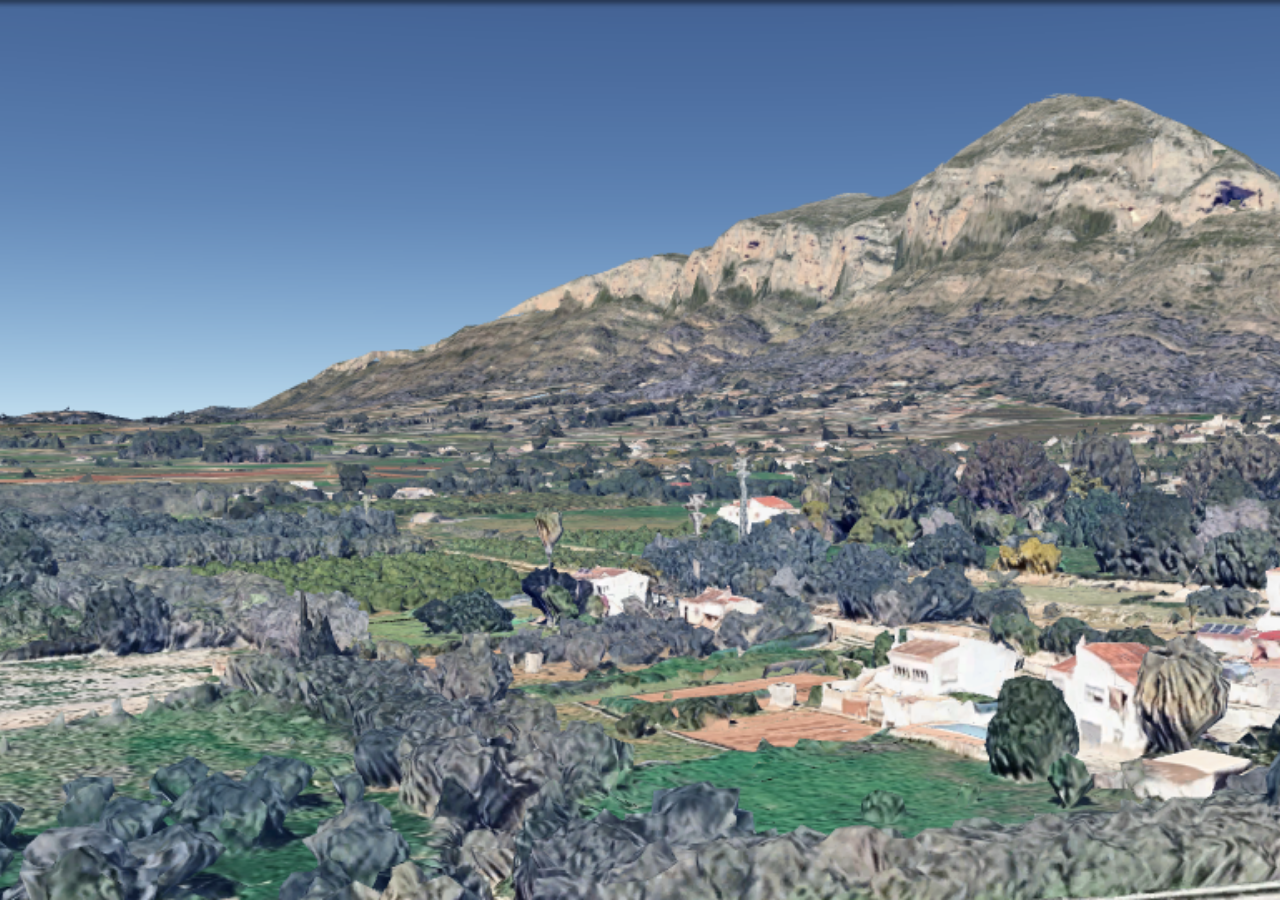
<file: maps/portada.html>
<!doctype html>
<html lang="es">
<head>
  <meta charset="utf-8">
  <title>Portada</title>
  <meta name="viewport" content="width=device-width, initial-scale=1">

  <style>
    html, body { margin: 0; height: 100%; }
    body {
      background-image: url("../media/portada.png");
      background-size: cover;
      background-position: center;
      background-repeat: no-repeat;
      background-color: #000;
    }
  </style>
</head>
<body>
</body>
</html>
</file>
